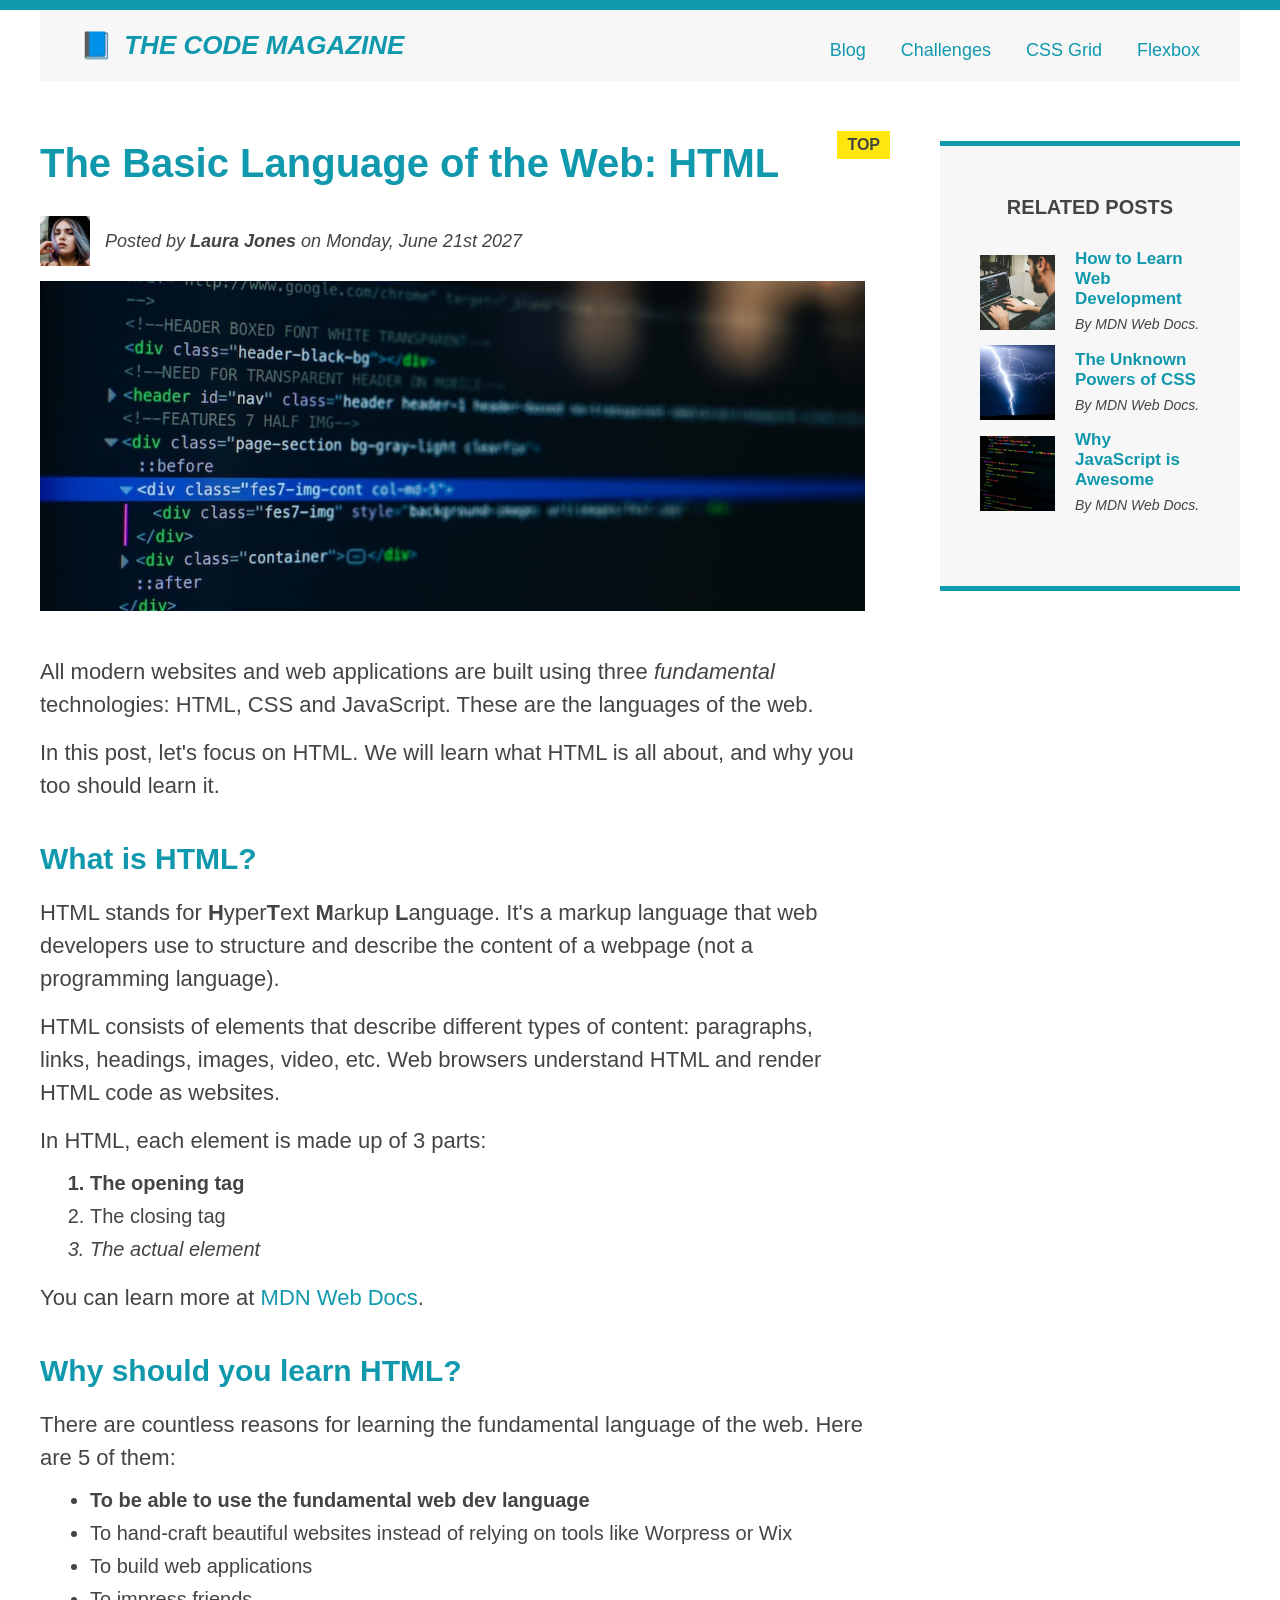
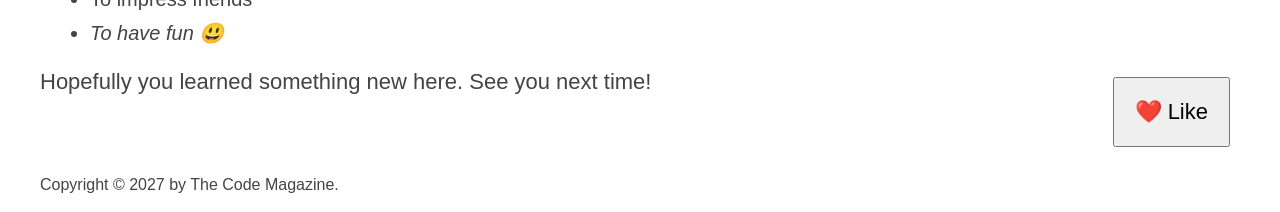
<file: index.html>
<!DOCTYPE html>
<html lang="en">
  <head>
    <meta charset="UTF-8" />
    <link href="./styles/style.css" rel="stylesheet" />

    <title>The Basic Language of the Web: HTML</title>
  </head>

  <body>
    <div class="container">
      <header class="main-header clearfix">
        <h1>📘 The Code Magazine</h1>

        <nav>
          <a href="./pages/blog.html">Blog</a>
          <a href="#">Challenges</a>
          <a href="./pages/css-grid.html">CSS Grid</a>
          <a href="./pages/flexbox.html">Flexbox</a>
        </nav>
        <!-- <div class="clear"></div> -->
      </header>

      <div class="row">
        <article>
          <header class="post-header">
            <h2>The Basic Language of the Web: HTML</h2>

            <div class="author-box">
              <img
                src="/assests/images/laura-jones.jpg"
                alt="Headshot of Laura Jones"
                height="50"
                width="50"
                class="author-img"
              />

              <p id="author" class="author">
                Posted by <strong>Laura Jones</strong> on Monday, June 21st 2027
              </p>
            </div>

            <img
              src="/assests/images/post-img.jpg"
              alt="HTML code on a screen"
              width="500"
              height="200"
              class="post-img"
            />
            <button>❤️ Like</button>
          </header>

          <p>
            All modern websites and web applications are built using three
            <em>fundamental</em>
            technologies: HTML, CSS and JavaScript. These are the languages of
            the web.
          </p>

          <p>
            In this post, let's focus on HTML. We will learn what HTML is all
            about, and why you too should learn it.
          </p>

          <h3>What is HTML?</h3>
          <p>
            HTML stands for <strong>H</strong>yper<strong>T</strong>ext
            <strong>M</strong>arkup <strong>L</strong>anguage. It's a markup
            language that web developers use to structure and describe the
            content of a webpage (not a programming language).
          </p>
          <p>
            HTML consists of elements that describe different types of content:
            paragraphs, links, headings, images, video, etc. Web browsers
            understand HTML and render HTML code as websites.
          </p>
          <p>In HTML, each element is made up of 3 parts:</p>

          <ol>
            <li class="first-li">The opening tag</li>
            <li>The closing tag</li>
            <li>The actual element</li>
          </ol>

          <p>
            You can learn more at
            <a
              href="https://developer.mozilla.org/en-US/docs/Web/HTML"
              target="_blank"
              >MDN Web Docs</a
            >.
          </p>

          <h3>Why should you learn HTML?</h3>

          <p>
            There are countless reasons for learning the fundamental language of
            the web. Here are 5 of them:
          </p>

          <ul>
            <li class="first-li">
              To be able to use the fundamental web dev language
            </li>
            <li>
              To hand-craft beautiful websites instead of relying on tools like
              Worpress or Wix
            </li>
            <li>To build web applications</li>
            <li>To impress friends</li>
            <li>To have fun 😃</li>
          </ul>

          <p>Hopefully you learned something new here. See you next time!</p>
        </article>

        <aside>
          <h4>Related posts</h4>

          <ul class="related">
            <li class="related-post">
              <img
                src="/assests/images/related-1.jpg"
                alt="Person programming"
                width="75"
                height="75"
              />
              <div>
                <a href="#" class="related-link"
                  >How to Learn Web Development</a
                >
                <p class="related-author">By MDN Web Docs.</p>
              </div>
            </li>
            <li class="related-post">
              <img
                src="/assests//images/related-2.jpg"
                alt="Lightning"
                width="75"
                height="75"
              />
              <div>
                <a href="#" class="related-link">The Unknown Powers of CSS</a>
                <p class="related-author">By MDN Web Docs.</p>
              </div>
            </li>
            <li class="related-post">
              <img
                src="/assests/images/related-3.jpg"
                alt="JavaScript code on a screen"
                width="75"
                height="75"
              />
              <div>
                <a href="#" class="related-link">Why JavaScript is Awesome</a>
                <p class="related-author">By MDN Web Docs.</p>
              </div>
            </li>
          </ul>
        </aside>
      </div>

      <footer>
        <p id="copyright" class="copyright text">
          Copyright &copy; 2027 by The Code Magazine.
        </p>
      </footer>
    </div>
  </body>
</html>
</file>
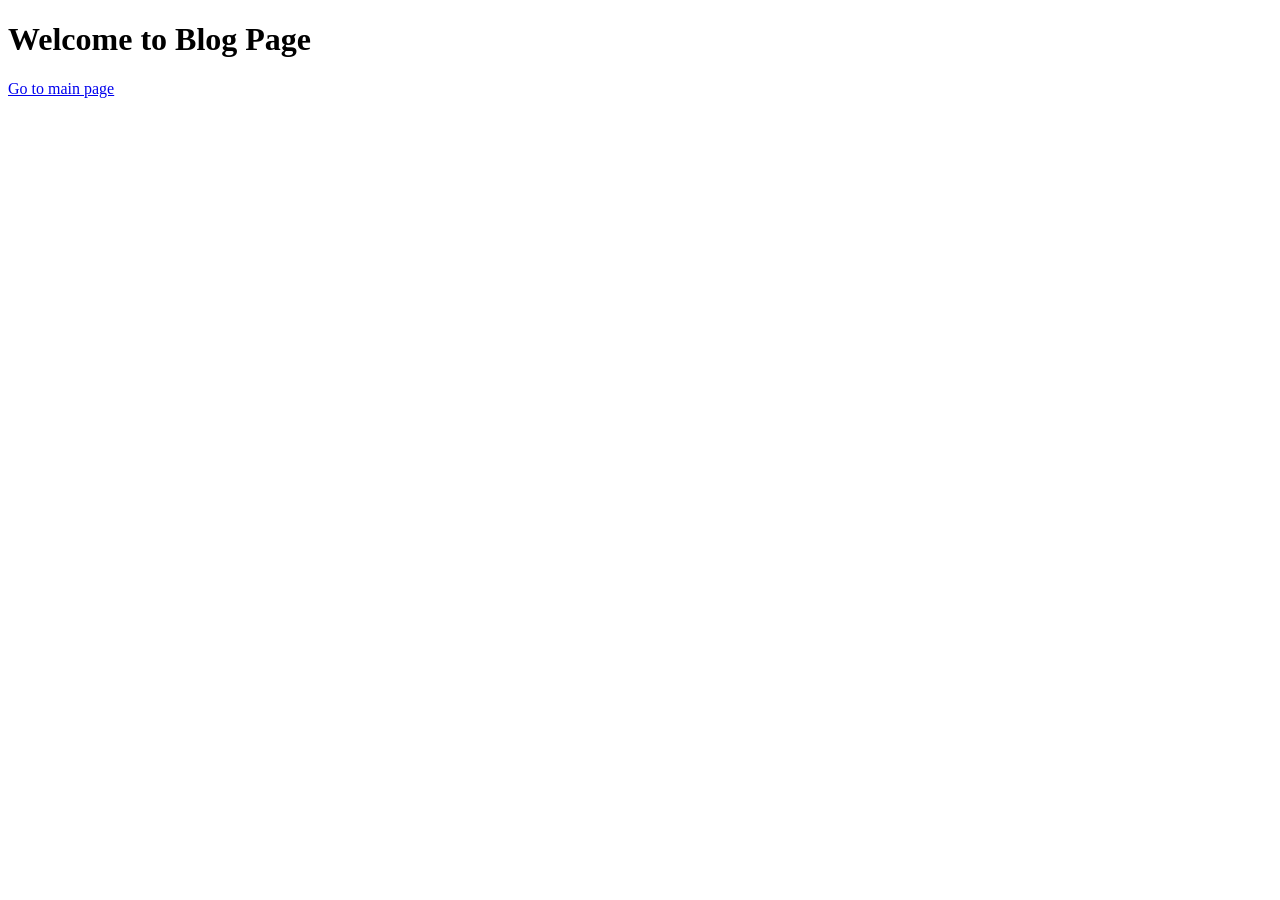
<file: pages/blog.html>
<!DOCTYPE html>
<html lang="en">
  <head>
    <meta charset="UTF-8" />
    <meta http-equiv="X-UA-Compatible" content="IE=edge" />
    <meta name="viewport" content="width=device-width, initial-scale=1.0" />
    <title>Blog page</title>
  </head>
  <body>
    <h1>Welcome to Blog Page</h1>
    <a href="../index.html">Go to main page</a>
  </body>
</html>
</file>
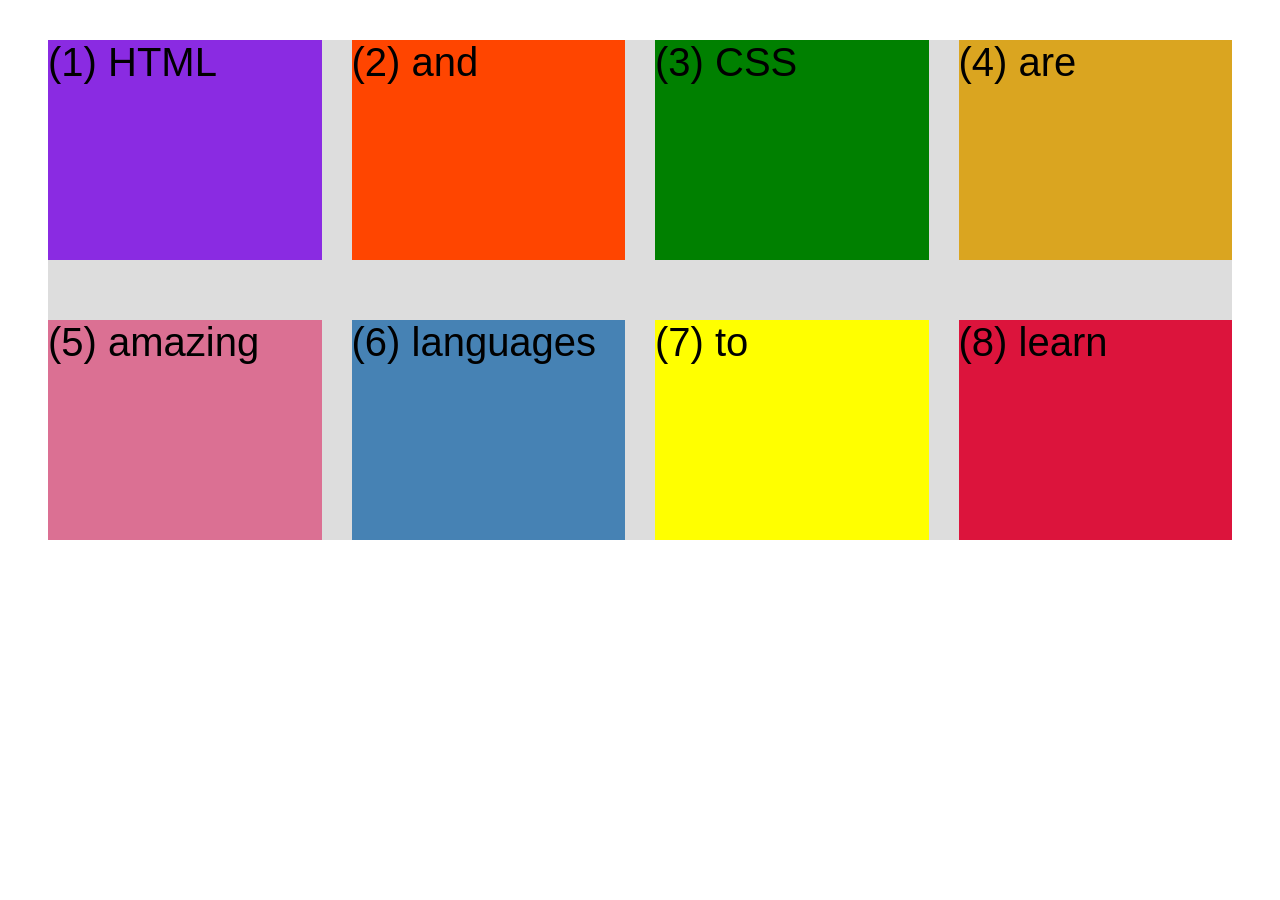
<file: pages/css-grid.html>
<!DOCTYPE html>
<html lang="en">
  <head>
    <meta charset="UTF-8" />
    <meta http-equiv="X-UA-Compatible" content="IE=edge" />
    <meta name="viewport" content="width=device-width, initial-scale=1.0" />
    <title>CSS Grid</title>
    <style>
      .el--1 {
        background-color: blueviolet;
      }
      .el--2 {
        background-color: orangered;
      }
      .el--3 {
        background-color: green;
        /* height: 150px; */
      }
      .el--4 {
        background-color: goldenrod;
      }
      .el--5 {
        background-color: palevioletred;
      }
      .el--6 {
        background-color: steelblue;
      }
      .el--7 {
        background-color: yellow;
      }
      .el--8 {
        background-color: crimson;
      }

      .container--1 {
        /* STARTER */
        font-family: sans-serif;
        background-color: #ddd;
        font-size: 40px;
        margin: 40px;

        /* CSS GRID */
        display: grid;
        /* grid-template-columns: 200px 200px 100px 100px; */
        /* grid-template-columns: 200px 200px 100px 1fr; */
        /* grid-template-columns: 200px 200px 1fr 1fr; */
        /* grid-template-columns: 200px 200px 1fr 1fr; */
        /* grid-template-columns: 1fr 1fr 1fr 1fr; */
        /* grid-template-columns: 1fr auto 1fr auto; */
        /* grid-template-columns: 1fr 1fr 1fr 1fr; */
        grid-template-columns: repeat(4, 1fr);

        /* grid-template-rows: 300px 200px; */
        height: 500px;
        grid-template-rows: 1fr 1fr;
        /* gap: 30px; */
        column-gap: 30px;
        row-gap: 60px;
      }

      .container--2 {
        /* STARTER */
        font-family: sans-serif;
        background-color: black;
        font-size: 40px;
        margin: 100px;

        width: 1000px;
        height: 600px;

        /* CSS GRID */
        display: none;
      }
    </style>
  </head>
  <body>
    <div class="container--1">
      <div class="el el--1">(1) HTML</div>
      <div class="el el--2">(2) and</div>
      <div class="el el--3">(3) CSS</div>
      <div class="el el--4">(4) are</div>
      <div class="el el--5">(5) amazing</div>
      <div class="el el--6">(6) languages</div>
      <div class="el el--7">(7) to</div>
      <div class="el el--8">(8) learn</div>
    </div>

    <div class="container--2">
      <div class="el el--1">(1)</div>
      <div class="el el--3">(3)</div>
      <div class="el el--4">(4)</div>
      <div class="el el--5">(5)</div>
      <div class="el el--6">(6)</div>
      <div class="el el--7">(7)</div>
    </div>
  </body>
</html>
</file>
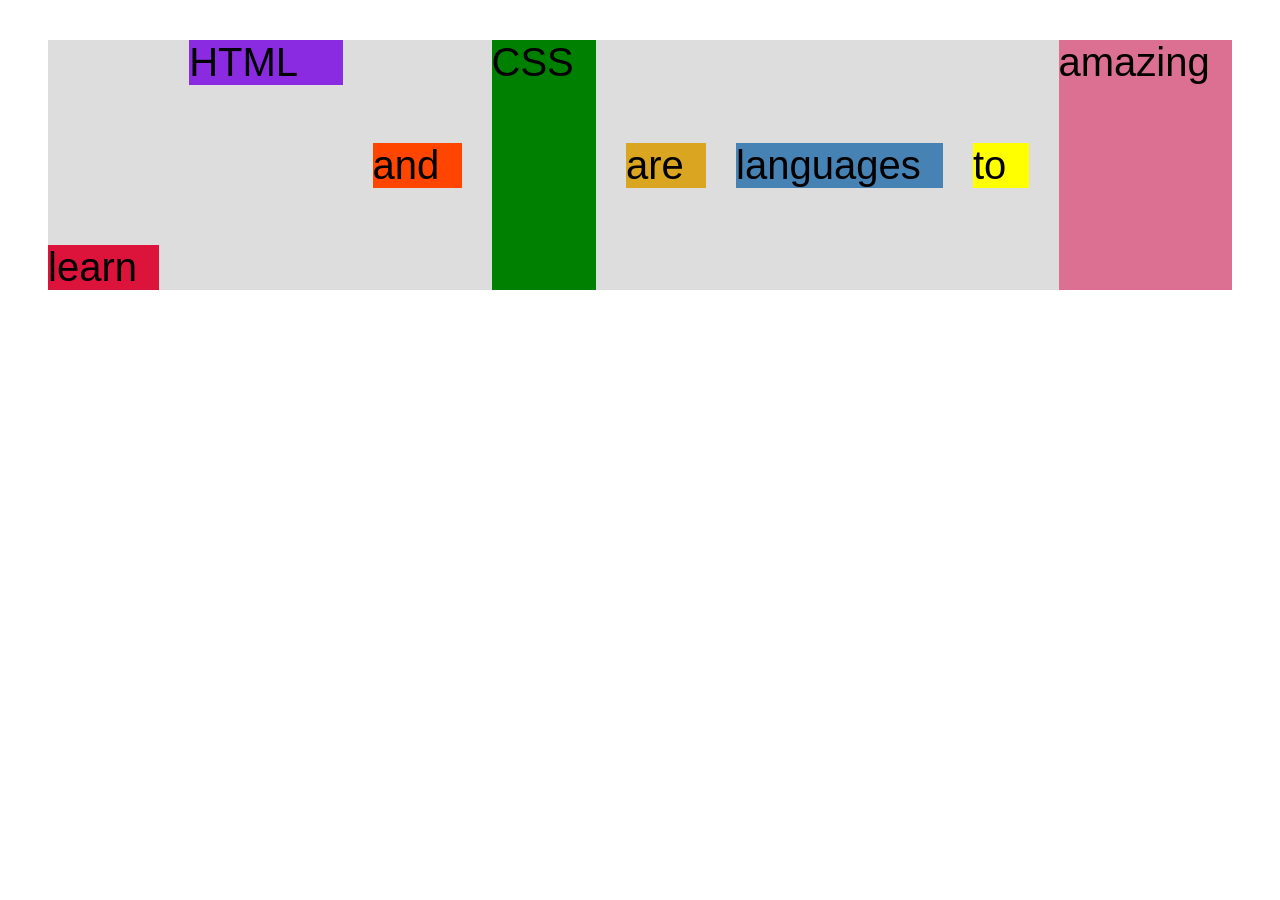
<file: pages/flexbox.html>
<!DOCTYPE html>
<html lang="en">
  <head>
    <meta charset="UTF-8" />
    <meta http-equiv="X-UA-Compatible" content="IE=edge" />
    <meta name="viewport" content="width=device-width, initial-scale=1.0" />
    <title>Flexbox</title>
    <style>
      .el--1 {
        background-color: blueviolet;
      }
      .el--2 {
        background-color: orangered;
      }
      .el--3 {
        background-color: green;
        height: 250px;
      }
      .el--4 {
        background-color: goldenrod;
      }
      .el--5 {
        background-color: palevioletred;
      }
      .el--6 {
        background-color: steelblue;
      }
      .el--7 {
        background-color: yellow;
      }
      .el--8 {
        background-color: crimson;
      }

      .container {
        /* STARTER */
        font-family: sans-serif;
        background-color: #ddd;
        font-size: 40px;
        margin: 40px;

        /* FLEXBOX */
        display: flex;
        /* align-items: center;
        justify-content: space-between; */
        /*
        Main axis : justify
        cross axis: align
       */
        justify-content: flex-start;
        align-items: center;
        gap: 30px;
      }

      .el {
        /* margin-right: 20px; */
        /* flex-grow: 0;
        flex-shrink: 1;
        flex-basis: auto; */

        /* flex: 0 1 auto; */
        /* flex-basis: 200px; */
        flex-shrink: 0;
        flex-grow: 1;
      }

      .el--1 {
        align-self: flex-start;
        flex-grow: 2;
      }

      .el--5 {
        align-self: stretch;
        order: 1;
      }

      .el--8 {
        align-self: flex-end;
        order: -1;
      }
    </style>
  </head>
  <body>
    <div class="container">
      <div class="el el--1">HTML</div>
      <div class="el el--2">and</div>
      <div class="el el--3">CSS</div>
      <div class="el el--4">are</div>
      <div class="el el--5">amazing</div>
      <div class="el el--6">languages</div>
      <div class="el el--7">to</div>
      <div class="el el--8">learn</div>
    </div>
  </body>
</html>
</file>
<file: styles/style.css>
* {
  /* border-top: 10px solid #1098ad; */
  margin: 0;
  padding: 0;
  box-sizing: border-box;
}

/* PAGE SECTIONS */
body {
  color: #444;
  font-family: sans-serif;

  border-top: 10px solid #1098ad;
  position: relative;
}

.container {
  width: 1200px;
  /* margin-left: auto;
  margin-right: auto; */
  margin: 0 auto;
}

.main-header {
  background-color: #f7f7f7;
  /* padding: 20px;
  padding-left: 40px;
  padding-right: 40px; */
  padding: 20px 40px;
  margin-bottom: 60px;
  /* height: 80px; */
}

nav {
  font-size: 18px;
  /* text-align: center; */
}

article {
  margin-bottom: 60px;
}

.post-header {
  margin-bottom: 40px;
  /* position: relative; */
}

aside {
  background-color: #f7f7f7;
  border-top: 5px solid #1098ad;
  border-bottom: 5px solid #1098ad;
  /* padding-top: 50px;
  padding-bottom: 50px; */
  padding: 50px 40px;
  /* width: 500px; */
}

/* SMALLER ELEMENTS */
h1,
h2,
h3 {
  color: #1098ad;
}

h1 {
  font-size: 26px;
  text-transform: uppercase;
  font-style: italic;
}

h2 {
  font-size: 40px;
  margin-bottom: 30px;
}

h3 {
  font-size: 30px;
  margin-bottom: 20px;
  margin-top: 40px;
}

h4 {
  font-size: 20px;
  text-transform: uppercase;
  text-align: center;
  margin-bottom: 30px;
}

p {
  font-size: 22px;
  line-height: 1.5;
  margin-bottom: 15px;
}

ul,
ol {
  margin-left: 50px;
  margin-bottom: 20px;
}

li {
  font-size: 20px;
  margin-bottom: 10px;
  /* display: inline; */
}

li:last-child {
  margin-bottom: 0;
}

/* footer p {
  font-size: 16px;
} */

/* article header p {
  font-style: italic;
} */

#author {
  font-style: italic;
  font-size: 18px;
}

#copyright {
  font-size: 16px;
}

.related-author {
  font-size: 18px;
  font-weight: bold;
}

/* ul {
  list-style: none;
} */

.related {
  list-style: none;
  margin-left: 0;
}

body {
  /* background-color: orangered; */
}

/* .first-li {
  font-weight: bold;
} */

li:first-child {
  font-weight: bold;
}

li:last-child {
  font-style: italic;
}

li:nth-child(even) {
  /* color: red; */
}

/* Misconception: this won't work! */
article p:first-child {
  color: red;
}

/* Styling links */
a:link {
  color: #1098ad;
  text-decoration: none;
}

a:visited {
  /* color: #777; */
  color: #1098ad;
}

a:hover {
  color: orangered;
  font-weight: bold;
  text-decoration: underline orangered;
}

a:active {
  background-color: black;
  font-style: italic;
}
/* LVHA */

.post-img {
  width: 100%;
  height: auto;
}

nav a:link {
  /* background-color: orangered;
  margin: 20px;
  padding: 20px;

  display: block; */

  margin-right: 30px;
  margin-top: 10px;
  display: inline-block;
}

nav a:link:last-child {
  margin-right: 0;
}

button {
  font-size: 22px;
  padding: 20px;
  cursor: pointer;

  position: absolute;
  /* top: 50px;
  left: 50px; */
  bottom: 50px;
  right: 50px;
}

h1::first-letter {
  font-style: normal;
  margin-right: 5px;
}

h3 + p::first-line {
  /* color: red; */
}

h2 {
  /* background-color: orange; */
  position: relative;
}

h2::before {
  content: "TOP";
  background-color: #ffe70e;
  color: #444;
  font-size: 16px;
  font-weight: bold;
  display: inline-block;
  padding: 5px 10px;
  position: absolute;
  top: -10px;
  right: -25px;
}

/* Resolving conflicts */
/* #copyright {
  color: red;
}

.copyright {
  color: blue;
}

.text {
  color: yellow;
}

footer p {
  color: green !important;
} */

/* nav a:link,
nav p {
  font-size: 18px;
} 
*/

/* float basedlayout */

/* .author-img {
  float: left;
  margin-bottom: 20px;
}

.author {
  float: left;
  margin-top: 10px;
  margin-left: 20px;
}

h1 {
  float: left;
}

nav {
  float: right;
}

.clear {
  clear: both;
}

.clearfix::after {
  content: "";
  clear: both;
  display: block;
}

article {
  width: 825px;
  float: left;
}

aside {
  width: 300px;
  float: right;
}

footer {
  clear: both;
} */

/* flex based layout */

.main-header {
  display: flex;
  justify-content: space-between;
  align-items: center;
}

.author-box {
  display: flex;
  align-items: center;
  margin-bottom: 15px;
}

.author {
  margin-bottom: 0;
  margin-left: 15px;
}

.related-post {
  display: flex;
  gap: 20px;
  align-items: center;
}

.related-link:link {
  font-size: 17px;
  font-weight: bold;
  font-style: normal;
  margin-bottom: 5px;
  display: block;
}

.related-author {
  margin-bottom: 0;
  font-size: 14px;
  font-weight: normal;
  font-style: italic;
}

.row {
  display: flex;
  gap: 75px;
  align-items: flex-start;
}

aside {
  flex-basis: 300px;
}

article {
  flex-basis: 825px;
}
</file>
